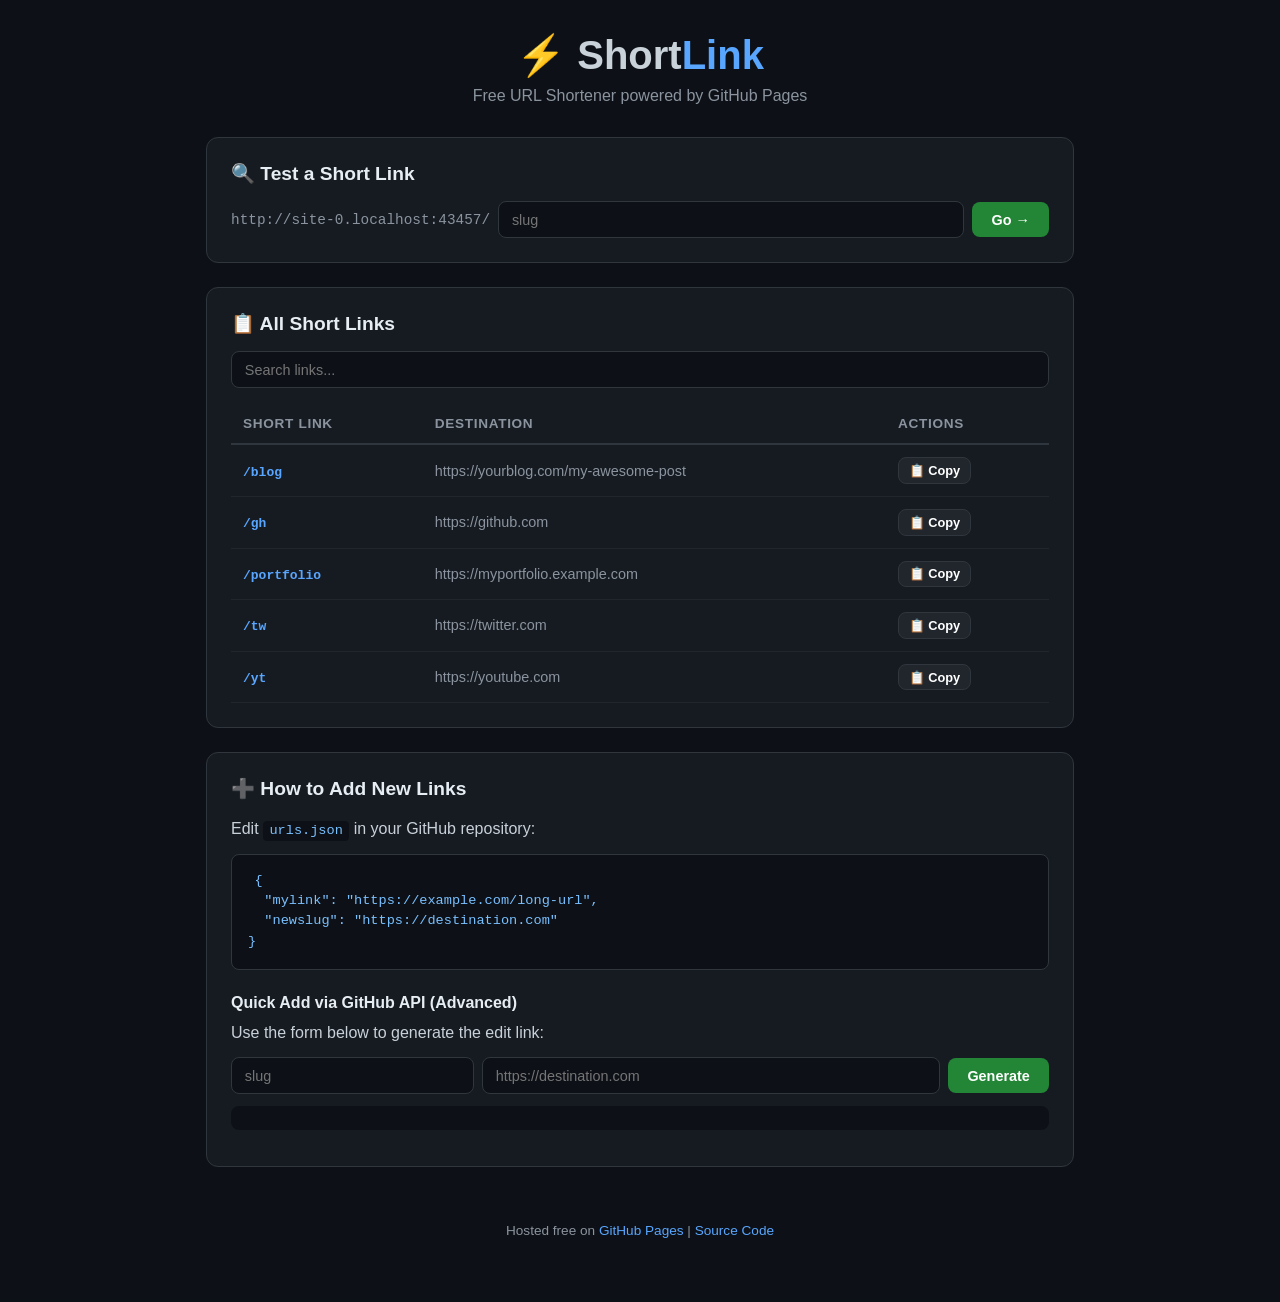
<file: index.html>
<!DOCTYPE html>
<html lang="en">
<head>
  <meta charset="UTF-8">
  <meta name="viewport" content="width=device-width, initial-scale=1.0">
  <title>⚡ URL Shortener</title>
  <link rel="stylesheet" href="style.css">
</head>
<body>
  <div class="app">
    <!-- Header -->
    <header>
      <h1>⚡ Short<span class="highlight">Link</span></h1>
      <p class="subtitle">Free URL Shortener powered by GitHub Pages</p>
    </header>

    <!-- Quick Lookup -->
    <section class="card">
      <h2>🔍 Test a Short Link</h2>
      <div class="input-group">
        <span class="base-url" id="baseUrl"></span>
        <input type="text" id="testSlug" placeholder="slug" />
        <button onclick="testLink()">Go →</button>
      </div>
    </section>

    <!-- All Links Table -->
    <section class="card">
      <h2>📋 All Short Links</h2>
      <div class="search-bar">
        <input type="text" id="search" placeholder="Search links..." oninput="filterLinks()">
      </div>
      <div class="table-wrapper">
        <table id="linksTable">
          <thead>
            <tr>
              <th>Short Link</th>
              <th>Destination</th>
              <th>Actions</th>
            </tr>
          </thead>
          <tbody id="linksBody"></tbody>
        </table>
      </div>
      <p id="emptyState" class="empty-state" style="display:none;">No links found.</p>
    </section>

    <!-- How to Add Links -->
    <section class="card">
      <h2>➕ How to Add New Links</h2>
      <div class="instructions">
        <p>Edit <code>urls.json</code> in your GitHub repository:</p>
        <div class="code-block">
          <pre><code>{
  "mylink": "https://example.com/long-url",
  "newslug": "https://destination.com"
}</code></pre>
        </div>

        <h3>Quick Add via GitHub API (Advanced)</h3>
        <p>Use the form below to generate the edit link:</p>
        <div class="input-group">
          <input type="text" id="newSlug" placeholder="slug">
          <input type="text" id="newUrl" placeholder="https://destination.com" style="flex:2">
          <button onclick="generateEditLink()">Generate</button>
        </div>
        <p id="editLink" class="edit-link"></p>
      </div>
    </section>

    <!-- Footer -->
    <footer>
      <p>
        Hosted free on <a href="https://pages.github.com" target="_blank">GitHub Pages</a> |
        <a href="https://github.com/YOUR_USERNAME/YOUR_REPO" target="_blank">Source Code</a>
      </p>
    </footer>
  </div>

  <script>
    const BASE_URL = window.location.origin;
    let allUrls = {};

    // Initialize
    document.getElementById('baseUrl').textContent = BASE_URL + '/';

    // Load URLs
    async function loadUrls() {
      try {
        const res = await fetch('/urls.json?v=' + Date.now());
        allUrls = await res.json();
        renderLinks(allUrls);
      } catch (e) {
        console.error('Failed to load urls.json', e);
      }
    }

    // Render links table
    function renderLinks(urls) {
      const tbody = document.getElementById('linksBody');
      const entries = Object.entries(urls);
      const empty = document.getElementById('emptyState');

      if (entries.length === 0) {
        tbody.innerHTML = '';
        empty.style.display = 'block';
        return;
      }

      empty.style.display = 'none';
      tbody.innerHTML = entries
        .sort((a, b) => a[0].localeCompare(b[0]))
        .map(([slug, url]) => `
          <tr>
            <td>
              <a href="/${slug}" class="short-link">/${slug}</a>
            </td>
            <td>
              <a href="${url}" target="_blank" rel="noopener" class="dest-link" title="${url}">
                ${truncate(url, 50)}
              </a>
            </td>
            <td>
              <button class="btn-sm" onclick="copyLink('${slug}')">📋 Copy</button>
            </td>
          </tr>
        `).join('');
    }

    // Filter links
    function filterLinks() {
      const query = document.getElementById('search').value.toLowerCase();
      const filtered = {};
      Object.entries(allUrls).forEach(([slug, url]) => {
        if (slug.toLowerCase().includes(query) || url.toLowerCase().includes(query)) {
          filtered[slug] = url;
        }
      });
      renderLinks(filtered);
    }

    // Test a link
    function testLink() {
      const slug = document.getElementById('testSlug').value.trim();
      if (slug) window.open('/' + slug, '_blank');
    }

    // Copy short link
    function copyLink(slug) {
      const url = `${BASE_URL}/${slug}`;
      navigator.clipboard.writeText(url).then(() => {
        showToast(`Copied: ${url}`);
      });
    }

    // Generate GitHub edit link
    function generateEditLink() {
      const slug = document.getElementById('newSlug').value.trim();
      const url = document.getElementById('newUrl').value.trim();
      if (!slug || !url) {
        alert('Please fill in both fields');
        return;
      }
      const el = document.getElementById('editLink');
      el.innerHTML = `
        ✅ Add <code>"${slug}": "${url}"</code> to your
        <a href="https://github.com/YOUR_USERNAME/YOUR_REPO/edit/main/urls.json"
           target="_blank">urls.json file</a>
      `;
    }

    // Truncate text
    function truncate(str, len) {
      return str.length > len ? str.substring(0, len) + '...' : str;
    }

    // Toast notification
    function showToast(msg) {
      const toast = document.createElement('div');
      toast.className = 'toast';
      toast.textContent = msg;
      document.body.appendChild(toast);
      setTimeout(() => toast.classList.add('show'), 10);
      setTimeout(() => {
        toast.classList.remove('show');
        setTimeout(() => toast.remove(), 300);
      }, 2000);
    }

    // Initialize
    loadUrls();
  </script>
</body>
</html>
</file>
<file: style.css>
* {
  margin: 0;
  padding: 0;
  box-sizing: border-box;
}

body {
  font-family: 'Segoe UI', -apple-system, BlinkMacSystemFont, sans-serif;
  background: #0d1117;
  color: #c9d1d9;
  min-height: 100vh;
}

.app {
  max-width: 900px;
  margin: 0 auto;
  padding: 2rem 1rem;
}

/* Header */
header {
  text-align: center;
  margin-bottom: 2rem;
}

header h1 {
  font-size: 2.5rem;
  font-weight: 800;
}

.highlight {
  color: #58a6ff;
}

.subtitle {
  color: #8b949e;
  margin-top: 0.5rem;
}

/* Cards */
.card {
  background: #161b22;
  border: 1px solid #30363d;
  border-radius: 12px;
  padding: 1.5rem;
  margin-bottom: 1.5rem;
}

.card h2 {
  font-size: 1.2rem;
  margin-bottom: 1rem;
  color: #e6edf3;
}

/* Input Groups */
.input-group {
  display: flex;
  gap: 0.5rem;
  align-items: center;
  flex-wrap: wrap;
}

.base-url {
  color: #8b949e;
  font-family: monospace;
  font-size: 0.9rem;
  white-space: nowrap;
}

input[type="text"] {
  flex: 1;
  min-width: 120px;
  padding: 0.6rem 0.8rem;
  background: #0d1117;
  border: 1px solid #30363d;
  border-radius: 8px;
  color: #c9d1d9;
  font-size: 0.9rem;
  outline: none;
  transition: border-color 0.2s;
}

input[type="text"]:focus {
  border-color: #58a6ff;
}

button {
  padding: 0.6rem 1.2rem;
  background: #238636;
  color: #fff;
  border: none;
  border-radius: 8px;
  cursor: pointer;
  font-size: 0.9rem;
  font-weight: 600;
  transition: background 0.2s;
  white-space: nowrap;
}

button:hover {
  background: #2ea043;
}

.btn-sm {
  padding: 0.3rem 0.6rem;
  font-size: 0.8rem;
  background: #21262d;
  border: 1px solid #30363d;
}

.btn-sm:hover {
  background: #30363d;
}

/* Search */
.search-bar {
  margin-bottom: 1rem;
}

.search-bar input {
  width: 100%;
}

/* Table */
.table-wrapper {
  overflow-x: auto;
}

table {
  width: 100%;
  border-collapse: collapse;
}

th {
  text-align: left;
  padding: 0.75rem;
  border-bottom: 2px solid #30363d;
  color: #8b949e;
  font-size: 0.85rem;
  text-transform: uppercase;
  letter-spacing: 0.05em;
}

td {
  padding: 0.75rem;
  border-bottom: 1px solid #21262d;
}

tr:hover {
  background: #1c2128;
}

.short-link {
  color: #58a6ff;
  text-decoration: none;
  font-family: monospace;
  font-weight: 600;
}

.short-link:hover {
  text-decoration: underline;
}

.dest-link {
  color: #8b949e;
  text-decoration: none;
  font-size: 0.9rem;
  word-break: break-all;
}

.dest-link:hover {
  color: #c9d1d9;
}

.empty-state {
  text-align: center;
  color: #8b949e;
  padding: 2rem;
}

/* Instructions */
.instructions p {
  margin-bottom: 0.75rem;
  line-height: 1.6;
}

.instructions h3 {
  margin-top: 1.5rem;
  margin-bottom: 0.5rem;
  font-size: 1rem;
  color: #e6edf3;
}

code {
  background: #0d1117;
  padding: 0.15rem 0.4rem;
  border-radius: 4px;
  font-size: 0.85rem;
  color: #79c0ff;
}

.code-block {
  background: #0d1117;
  border: 1px solid #30363d;
  border-radius: 8px;
  padding: 1rem;
  overflow-x: auto;
  margin: 0.75rem 0;
}

.code-block pre {
  margin: 0;
  font-size: 0.85rem;
  line-height: 1.5;
}

.edit-link {
  margin-top: 0.75rem;
  padding: 0.75rem;
  background: #0d1117;
  border-radius: 8px;
  line-height: 1.6;
}

.edit-link a {
  color: #58a6ff;
}

/* Footer */
footer {
  text-align: center;
  padding: 2rem 0;
  color: #8b949e;
  font-size: 0.85rem;
}

footer a {
  color: #58a6ff;
  text-decoration: none;
}

footer a:hover {
  text-decoration: underline;
}

/* Toast Notification */
.toast {
  position: fixed;
  bottom: 2rem;
  left: 50%;
  transform: translateX(-50%) translateY(20px);
  background: #238636;
  color: #fff;
  padding: 0.75rem 1.5rem;
  border-radius: 8px;
  font-size: 0.9rem;
  opacity: 0;
  transition: all 0.3s ease;
  z-index: 1000;
  white-space: nowrap;
}

.toast.show {
  opacity: 1;
  transform: translateX(-50%) translateY(0);
}

/* Responsive */
@media (max-width: 600px) {
  header h1 { font-size: 1.8rem; }
  .input-group { flex-direction: column; }
  .input-group > * { width: 100%; }
  .base-url { text-align: center; }
}
</file>
